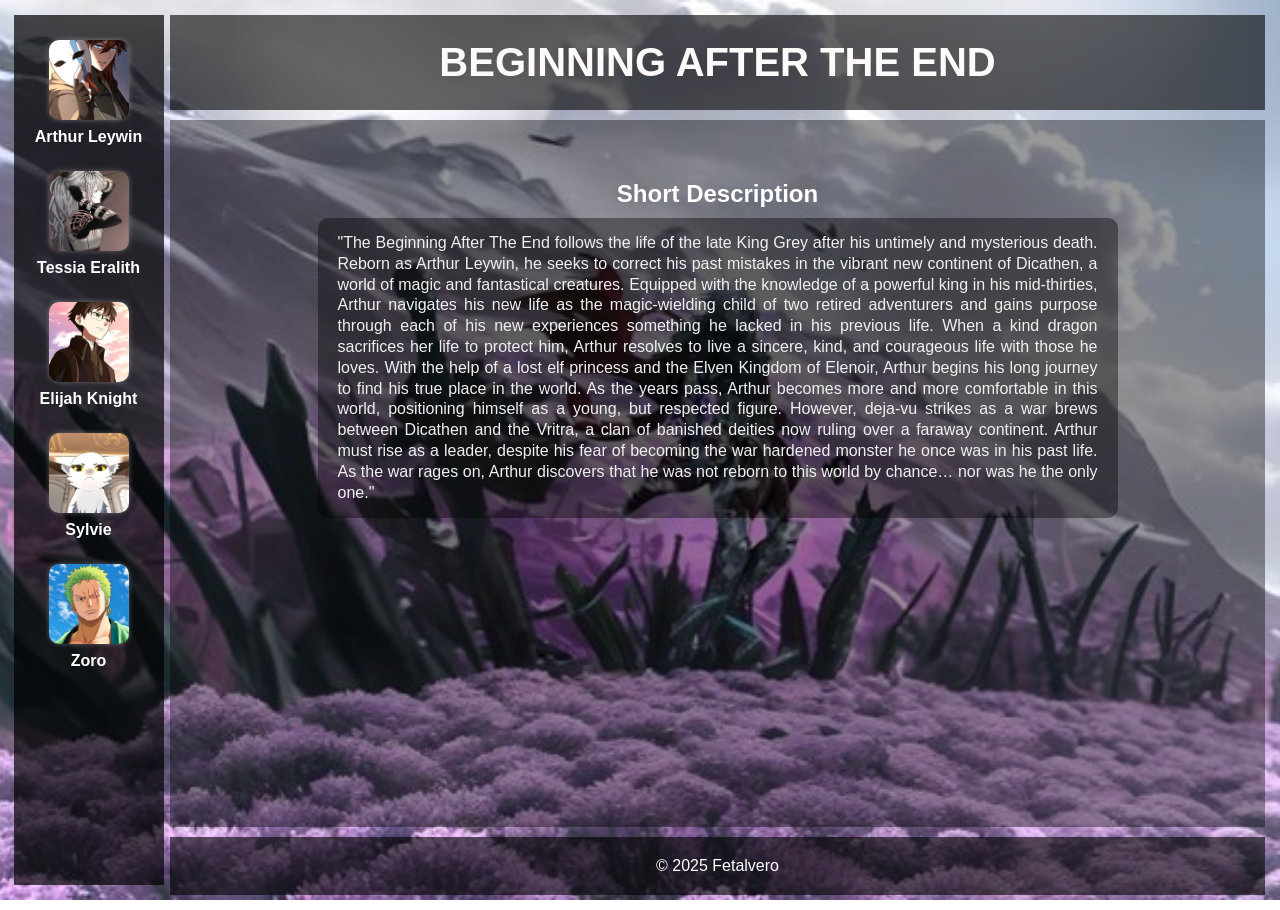
<file: index.html>
<!DOCTYPE html>
<html lang="en">
<head>
  <meta charset="UTF-8" />
  <meta name="viewport" content="width=device-width, initial-scale=1.0"/>
  <title>BEGINNING AFTER THE END</title>
  <link rel="stylesheet" href="assets/css/style.css" />
</head>
<body>
  <header>
    <h1>BEGINNING AFTER THE END</h1>
    <nav class="sidebar">
  <ul>
    <li>
      <a href="./pages/page1/index.html">
        <img src="./assets/img/art2.jpeg" alt="Hero 1" />
        Arthur Leywin
      </a>
    </li>
    <li>
      <a href="./pages/page2/index.html">
        <img src="./assets/img/tess.jpeg" alt="Hero 2" />
        Tessia Eralith
      </a>
    </li>
    <li>
      <a href="./pages/page3/index.html">
        <img src="./assets/img/elijah.jpeg" alt="Hero 3" />
        Elijah Knight
      </a>
    </li>
    <li>
      <a href="./pages/page4/index.html">
        <img src="./assets/img/Sylvie.jpeg" alt="Hero 4" />
        Sylvie
      </a>
    </li>
    <li>
      <a href="./pages/page5/index.html">
        <img src="./assets/img/Roronoa Zoro wallpaper.jpeg" alt="Hero 5" />
        Zoro
      </a>
    </li>
  </ul>
</nav>

  </header>

  <main>
    <section class="hero">
      <h1>Short Description</h1>
      <p>
      "The Beginning After The End follows the life of the late King Grey after his untimely and mysterious death.
      Reborn as Arthur Leywin, he seeks to correct his past mistakes in the vibrant new continent of Dicathen,
      a world of magic and fantastical creatures. Equipped with the knowledge of a powerful king in his mid-thirties,
      Arthur navigates his new life as the magic-wielding child of two retired adventurers and gains purpose through each of his new experiences something he lacked in his previous life.
      When a kind dragon sacrifices her life to protect him, Arthur resolves to live a sincere, kind, and courageous life with those he loves. 
      With the help of a lost elf princess and the Elven Kingdom of Elenoir, Arthur begins his long journey to find his true place in the world.
      As the years pass, Arthur becomes more and more comfortable in this world, positioning himself as a young, but respected figure. However, 
      deja-vu strikes as a war brews between Dicathen and the Vritra, a clan of banished deities now ruling over a faraway continent. Arthur must rise as a leader, 
      despite his fear of becoming the war hardened monster he once was in his past life. As the war rages on, 
      Arthur discovers that he was not reborn to this world by chance… nor was he the only one." 

    </section>
  </main>

  <footer>
    <p>&copy; 2025 Fetalvero</p>
  </footer>
</body>
</html>
</file>
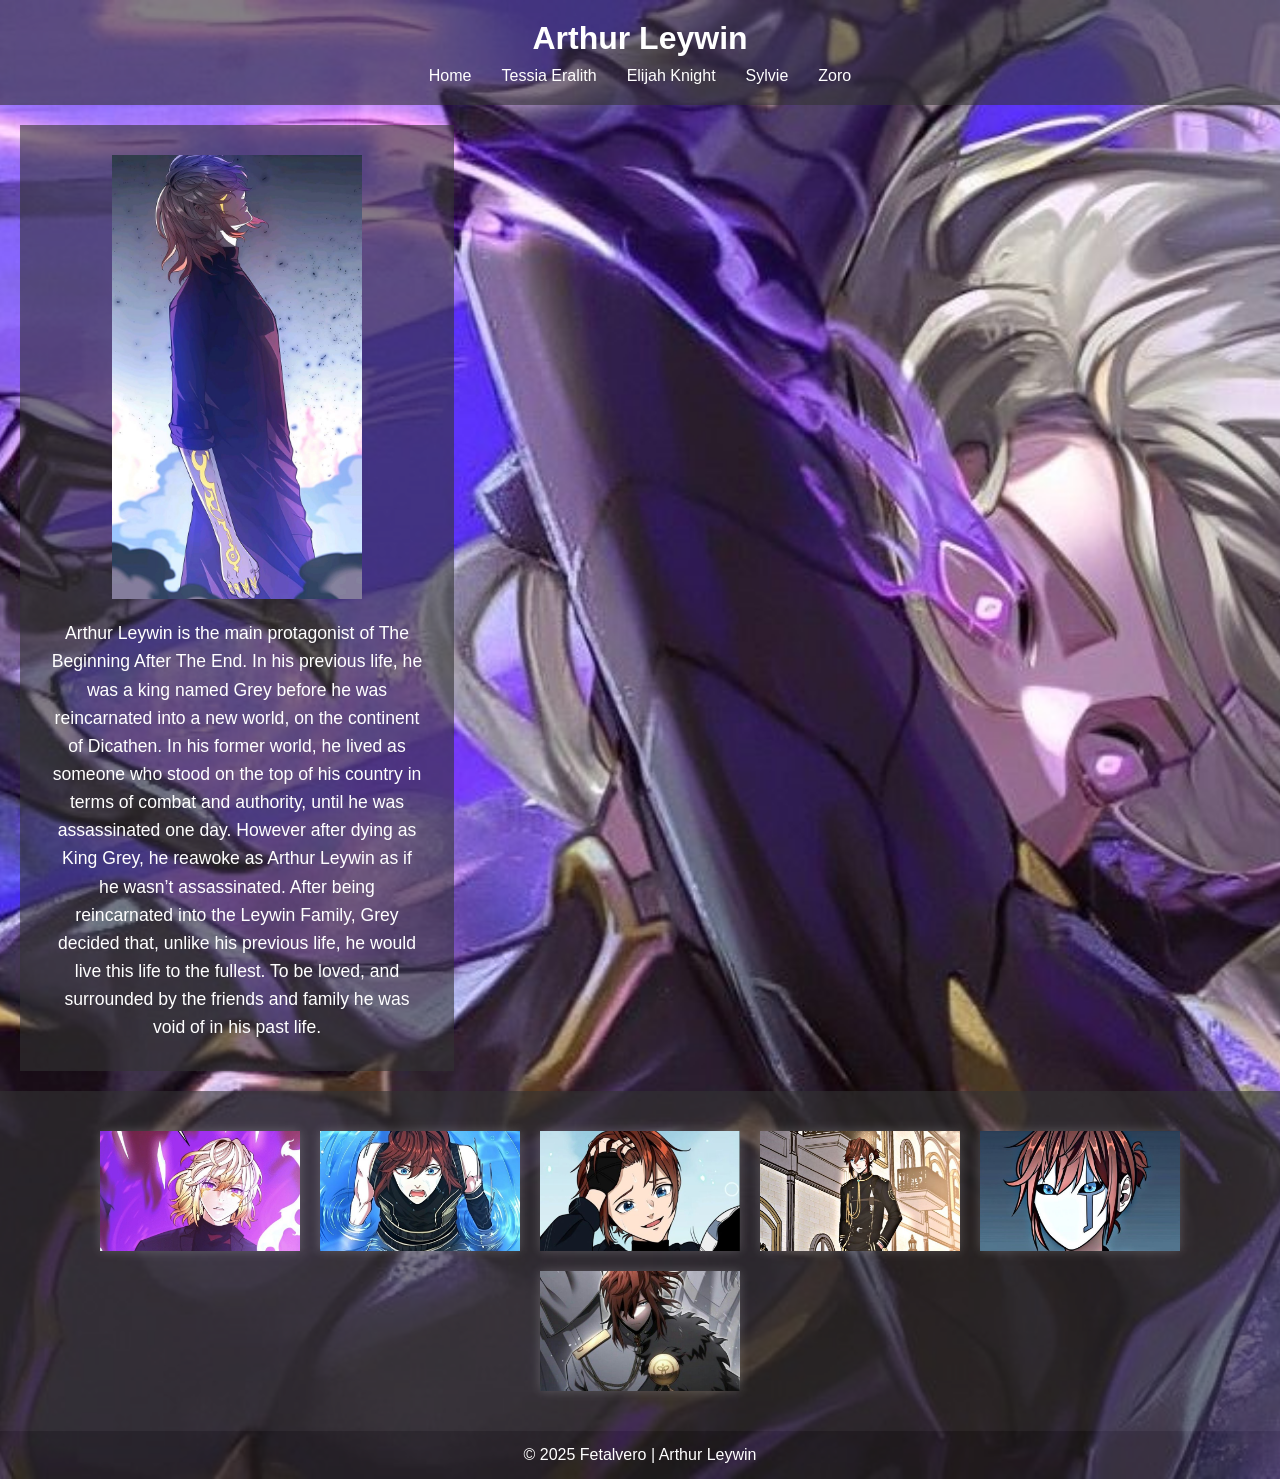
<file: pages/page1/index.html>
<!DOCTYPE html>
<html lang="en">
<head>
  <meta charset="UTF-8" />
  <meta name="viewport" content="width=device-width, initial-scale=1.0"/>
  <title>Arthur Leywin</title>

   <link rel="stylesheet" href="./assets/css/style.css" />

  
</head>
<body>
  <header>
    <h1>Arthur Leywin</h1>
    <nav>
      <ul>
        <li><a href="../../index.html">Home</a></li>
        <li><a href="../page2/index.html">Tessia Eralith</a></li>
        <li><a href="../page3/index.html">Elijah Knight</a></li>
        <li><a href="../page4/index.html">Sylvie</a></li>
        <li><a href="../page5/index.html">Zoro</a></li>
      </ul>
    </nav>
  </header>

  <main>
    <div class="content-wrapper">
      <div class="left-panel">
        <img src="./assets/img/Arthur Leywin.jpeg" alt="Arthur Leywin">
        <p>Arthur Leywin is the main protagonist of The Beginning After The End. In his previous life, he was a king named Grey before he was reincarnated into a new world, on the continent of Dicathen.
        In his former world, he lived as someone who stood on the top of his country in terms of combat and authority, until he was assassinated one day. However after dying as King Grey, he reawoke as Arthur Leywin as if he wasn’t assassinated.
        After being reincarnated into the Leywin Family, Grey decided that, unlike his previous life, he would live this life to the fullest. To be loved, and surrounded by the friends and family he was void of in his past life.</p>
      </div>
    </div>
  </main>

  <!-- Static photo panel -->
 <!-- Static photo panel with 6 Arthur images -->
<section class="image-gallery">
  <img src="./assets/img/1.jpeg" alt="Arthur Photo 1">
  <img src="./assets/img/2.jpeg" alt="Arthur Photo 2">
  <img src="./assets/img/3.jpeg" alt="Arthur Photo 3">
  <img src="./assets/img/4.jpeg" alt="Arthur Photo 4">
  <img src="./assets/img/5.jpeg" alt="Arthur Photo 5">
  <img src="./assets/img/6.jpeg" alt="Arthur Photo 6">
</section>

  <footer>
    <p>&copy; 2025 Fetalvero | Arthur Leywin</p>
  </footer>
</body>
</html>
</file>
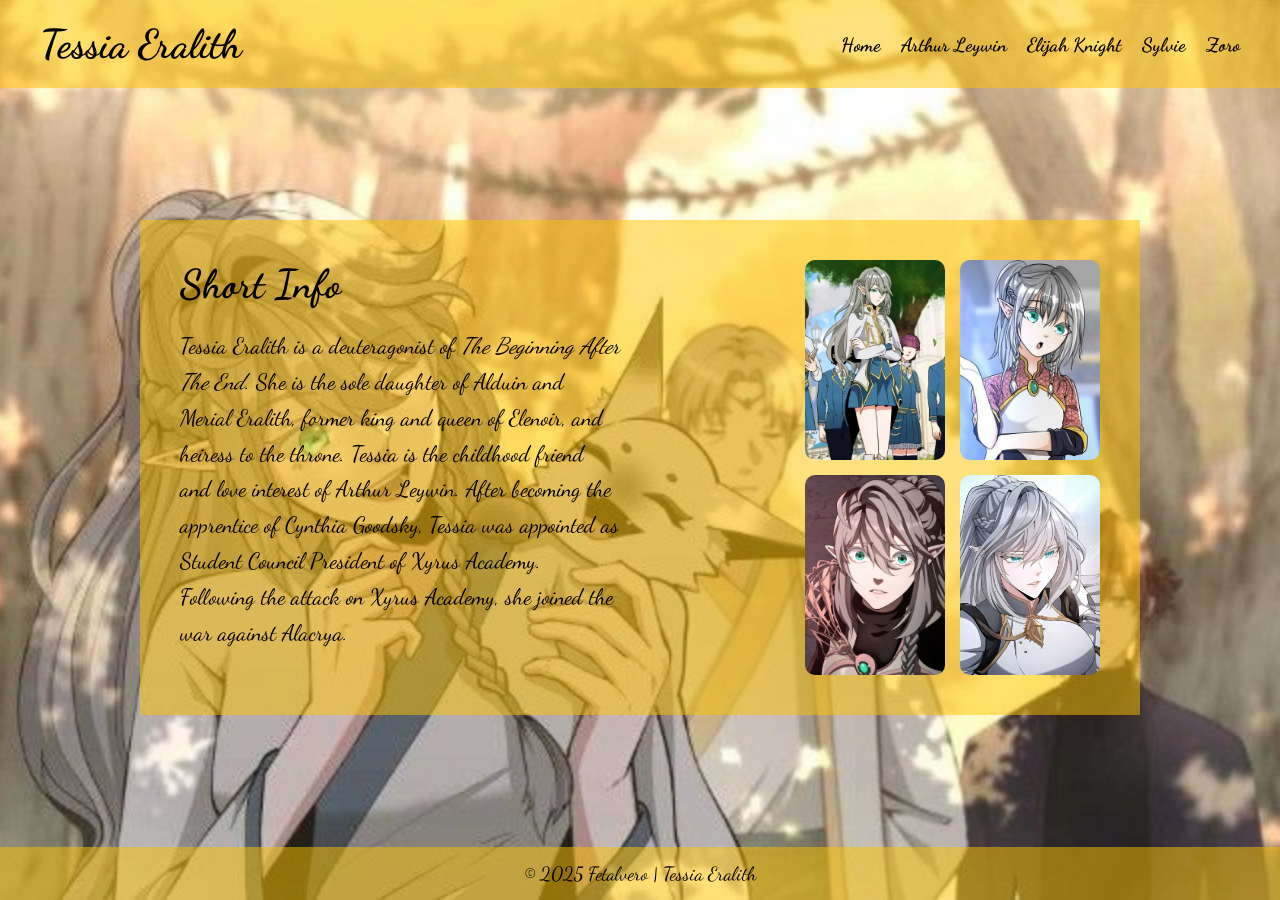
<file: pages/page2/index.html>
<!DOCTYPE html>
<html lang="en">
<head>
  <meta charset="UTF-8" />
  <meta name="viewport" content="width=device-width, initial-scale=1.0"/>
  <title>Tessia Eralith</title>

  <link rel="stylesheet" href="./assets/css/style.css" />

</head>
<body>
  <header>
    <h1>Tessia Eralith</h1>
    <nav>
      <ul>
        <li><a href="../../index.html">Home</a></li>
        <li><a href="../page1/index.html">Arthur Leywin</a></li>
        <li><a href="../page3/index.html">Elijah Knight</a></li>
        <li><a href="../page4/index.html">Sylvie</a></li>
        <li><a href="../page5/index.html">Zoro</a></li>
      </ul>
    </nav>
  </header>

  <main>
    <section class="hero">
      <div class="hero-text">
        <h2>Short  Info</h2>
        <p>
          Tessia Eralith is a deuteragonist of <em>The Beginning After The End</em>.
          She is the sole daughter of Alduin and Merial Eralith, former king and queen of Elenoir,
          and heiress to the throne. Tessia is the childhood friend and love interest of Arthur Leywin.
          After becoming the apprentice of Cynthia Goodsky, Tessia was appointed as Student Council President
          of Xyrus Academy. Following the attack on Xyrus Academy, she joined the war against Alacrya.
        </p>
      </div>
      <div class="hero-images">
        <img src="./assets/img/t1.jpeg" alt="Tessia 1">
        <img src="./assets/img/t2.jpeg" alt="Tessia 2">
        <img src="./assets/img/t3.jpeg" alt="Tessia 3">
        <img src="./assets/img/t4.jpeg" alt="Tessia 4">
      </div>
    </section>
  </main>

  <footer>
    <p>&copy; 2025 Fetalvero | Tessia Eralith</p>
  </footer>
</body>
</html>
</file>
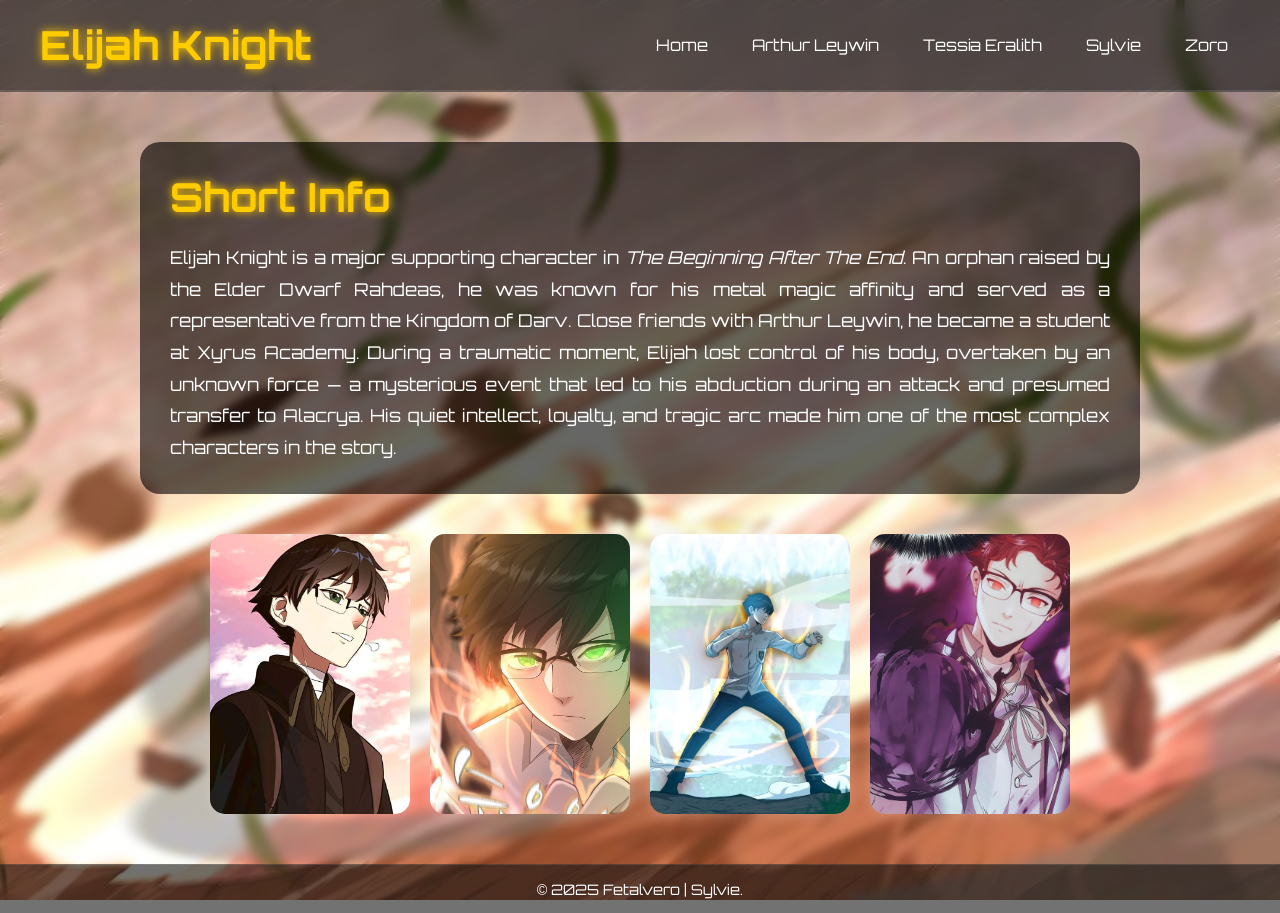
<file: pages/page3/index.html>
<!DOCTYPE html>
<html lang="en">
<head>
  <meta charset="UTF-8" />
  <meta name="viewport" content="width=device-width, initial-scale=1.0"/>
  <title>Elijah Knight</title>

  <link rel="stylesheet" href="./assests/css/style.css" />

</head>
<body>

  <header>
    <h1>Elijah Knight</h1>
    <nav>
      <ul>
        <li><a href="../../index.html">Home</a></li>
        <li><a href="../page1/index.html">Arthur Leywin</a></li>
        <li><a href="../page2/index.html">Tessia Eralith</a></li>
        <li><a href="../page4/index.html">Sylvie</a></li>
        <li><a href="../page5/index.html">Zoro</a></li>
      </ul>
    </nav>
  </header>

  <main>
    <section class="bio-card">
      <h2>Short Info</h2>
      <p>
        Elijah Knight is a major supporting character in <em>The Beginning After The End</em>.
        An orphan raised by the Elder Dwarf Rahdeas, he was known for his metal magic affinity and served as a representative from the Kingdom of Darv.
        Close friends with Arthur Leywin, he became a student at Xyrus Academy. During a traumatic moment,
        Elijah lost control of his body, overtaken by an unknown force — a mysterious event that led to his abduction during an attack and presumed transfer to Alacrya.
        His quiet intellect, loyalty, and tragic arc made him one of the most complex characters in the story.
      </p>
    </section>

    <section class="gallery">
      <img src="./assests/img/eli.jpeg" alt="Elijah Knight 1">
      <img src="./assests/img/eli2.jpeg" alt="Elijah Knight 2">
      <img src="./assests/img/eli3 (1).jpeg" alt="Elijah Knight 3">
      <img src="./assests/img/eli4.jpeg" alt="Elijah Knight 4">
    </section>
  </main>

  <footer>
    <p>&copy; 2025 Fetalvero | Sylvie.</p>
  </footer>

</body>
</html>
</file>
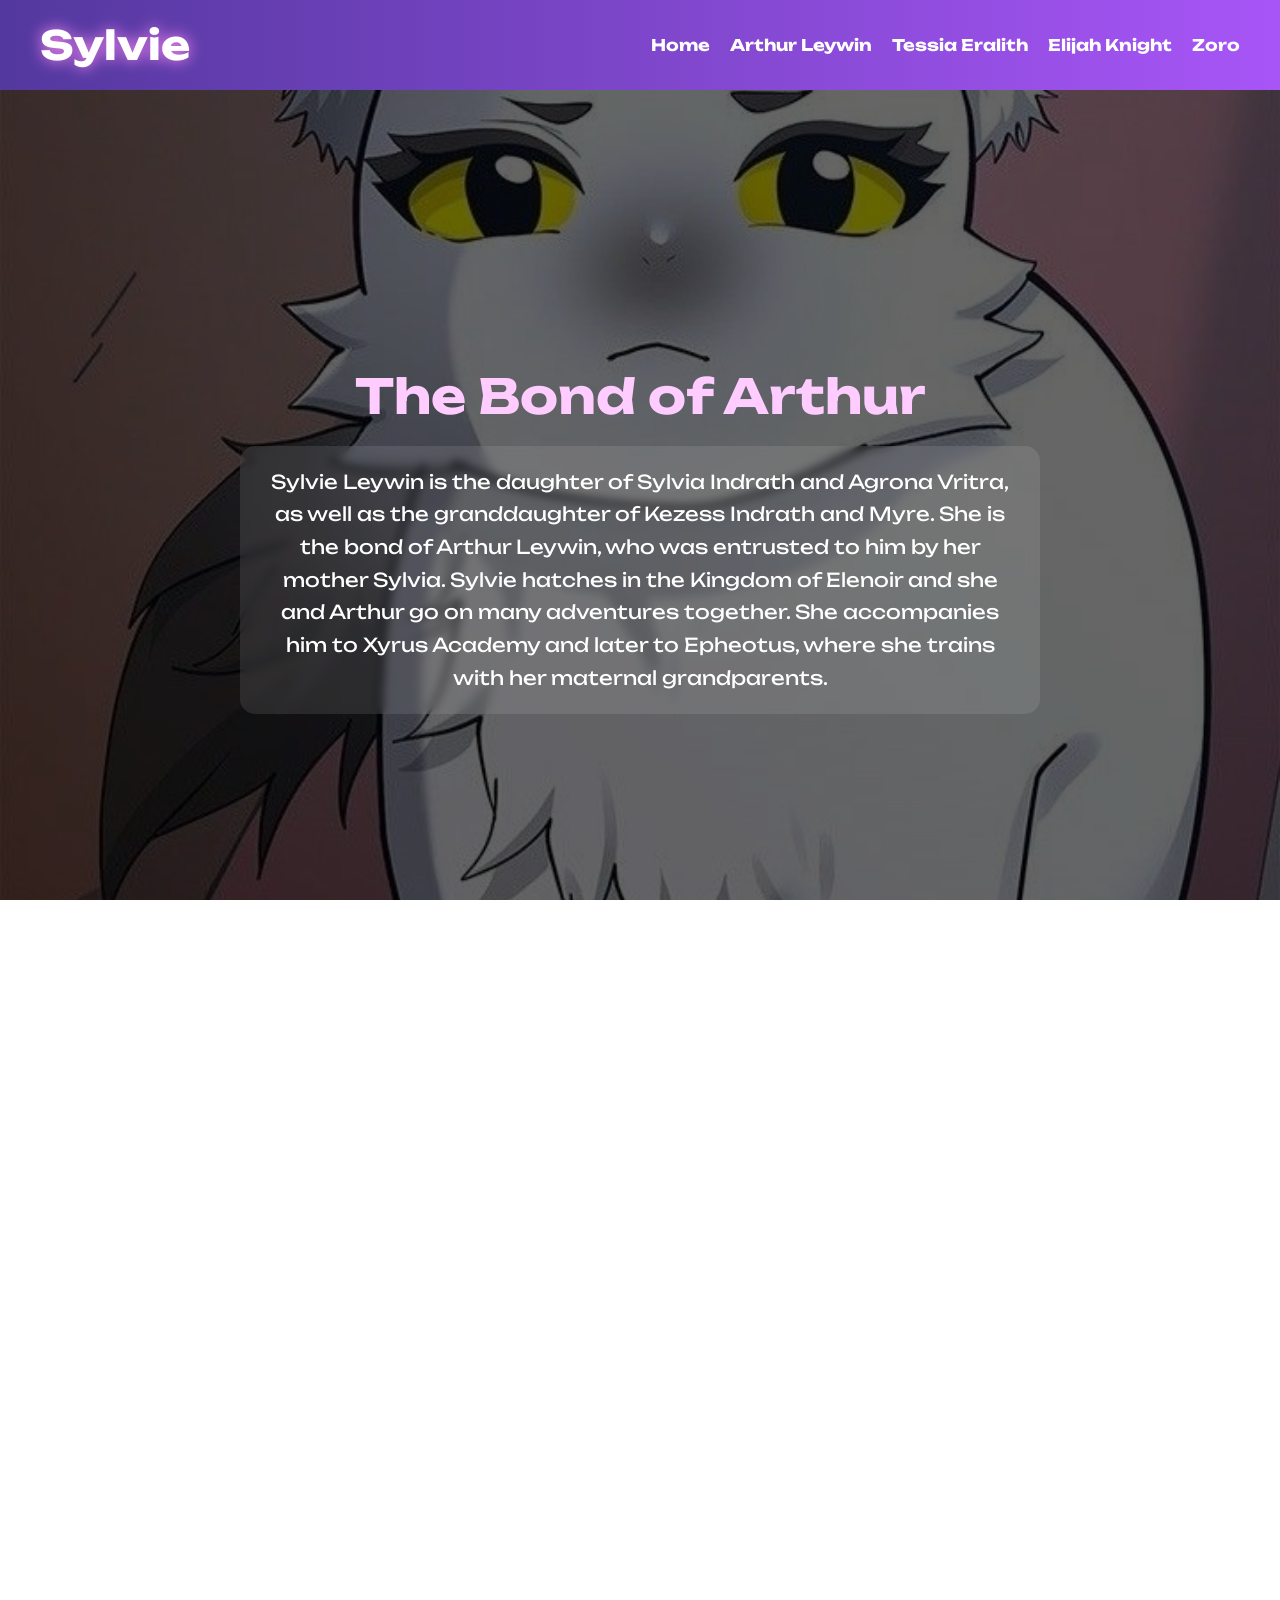
<file: pages/page4/index.html>
<!DOCTYPE html>
<html lang="en">
<head>
  <meta charset="UTF-8" />
  <meta name="viewport" content="width=device-width, initial-scale=1.0"/>
  <title>Sylvie Leywin</title>

  <link rel="stylesheet" href="./assets/css/style.css" />
  
</head>
<body>
  <header>
    <h1>Sylvie</h1>
    <nav>
      <ul>
        <li><a href="../../index.html">Home</a></li>
        <li><a href="../page1/index.html">Arthur Leywin</a></li>
        <li><a href="../page2/index.html">Tessia Eralith</a></li>
        <li><a href="../page3/index.html">Elijah Knight</a></li>
        <li><a href="../page5/index.html">Zoro</a></li>
      </ul>
    </nav>
  </header>

  <main>
    <section class="hero">
      <h2>The Bond of Arthur</h2>
      <p>Sylvie Leywin is the daughter of Sylvia Indrath and Agrona Vritra, as well as the granddaughter of Kezess Indrath and Myre. 
        She is the bond of Arthur Leywin, who was entrusted to him by her mother Sylvia.
        Sylvie hatches in the Kingdom of Elenoir and she and Arthur go on many adventures together. 
        She accompanies him to Xyrus Academy and later to Epheotus, where she trains with her maternal grandparents.</p>
    </section>

    <section class="cards">
      <div class="flip-card">
        <div class="flip-card-inner">
          <div class="flip-card-front"></div>
          <div class="flip-card-back">Sylvie is not just a companion she's a descendant of dragons and one of the strongest beings alive.</div>
        </div>
      </div>

      <div class="flip-card">
        <div class="flip-card-inner">
          <div class="flip-card-front" style="background-image: url('./assets/img/1sylv.jpeg');"></div>
          <div class="flip-card-back">She undergoes transformation and evolves symbolizing her growth alongside Arthur.</div>
        </div>
      </div>

      <div class="flip-card">
        <div class="flip-card-inner">
          <div class="flip-card-front" style="background-image: url('./assets/img/4slyv.jpeg');"></div>
          <div class="flip-card-back">Sylvie shares a telepathic bond with Arthur able to sense emotions and even speak mentally.</div>
        </div>
      </div>
    </section>

    <section class="gallery">
      <img src="./assets/img/7sylv.jpeg" alt="Sylvie Image 1">
      <img src="./assets/img/2sylv.jpeg" alt="Sylvie Image 2">
      <img src="./assets/img/6sylv.jpeg" alt="Sylvie Image 3">
    </section>
  </main>

  <footer>
    <p>&copy; 2025 Fetalvero | Elijah Knight.</p>
  </footer>
</body>
</html>
</file>
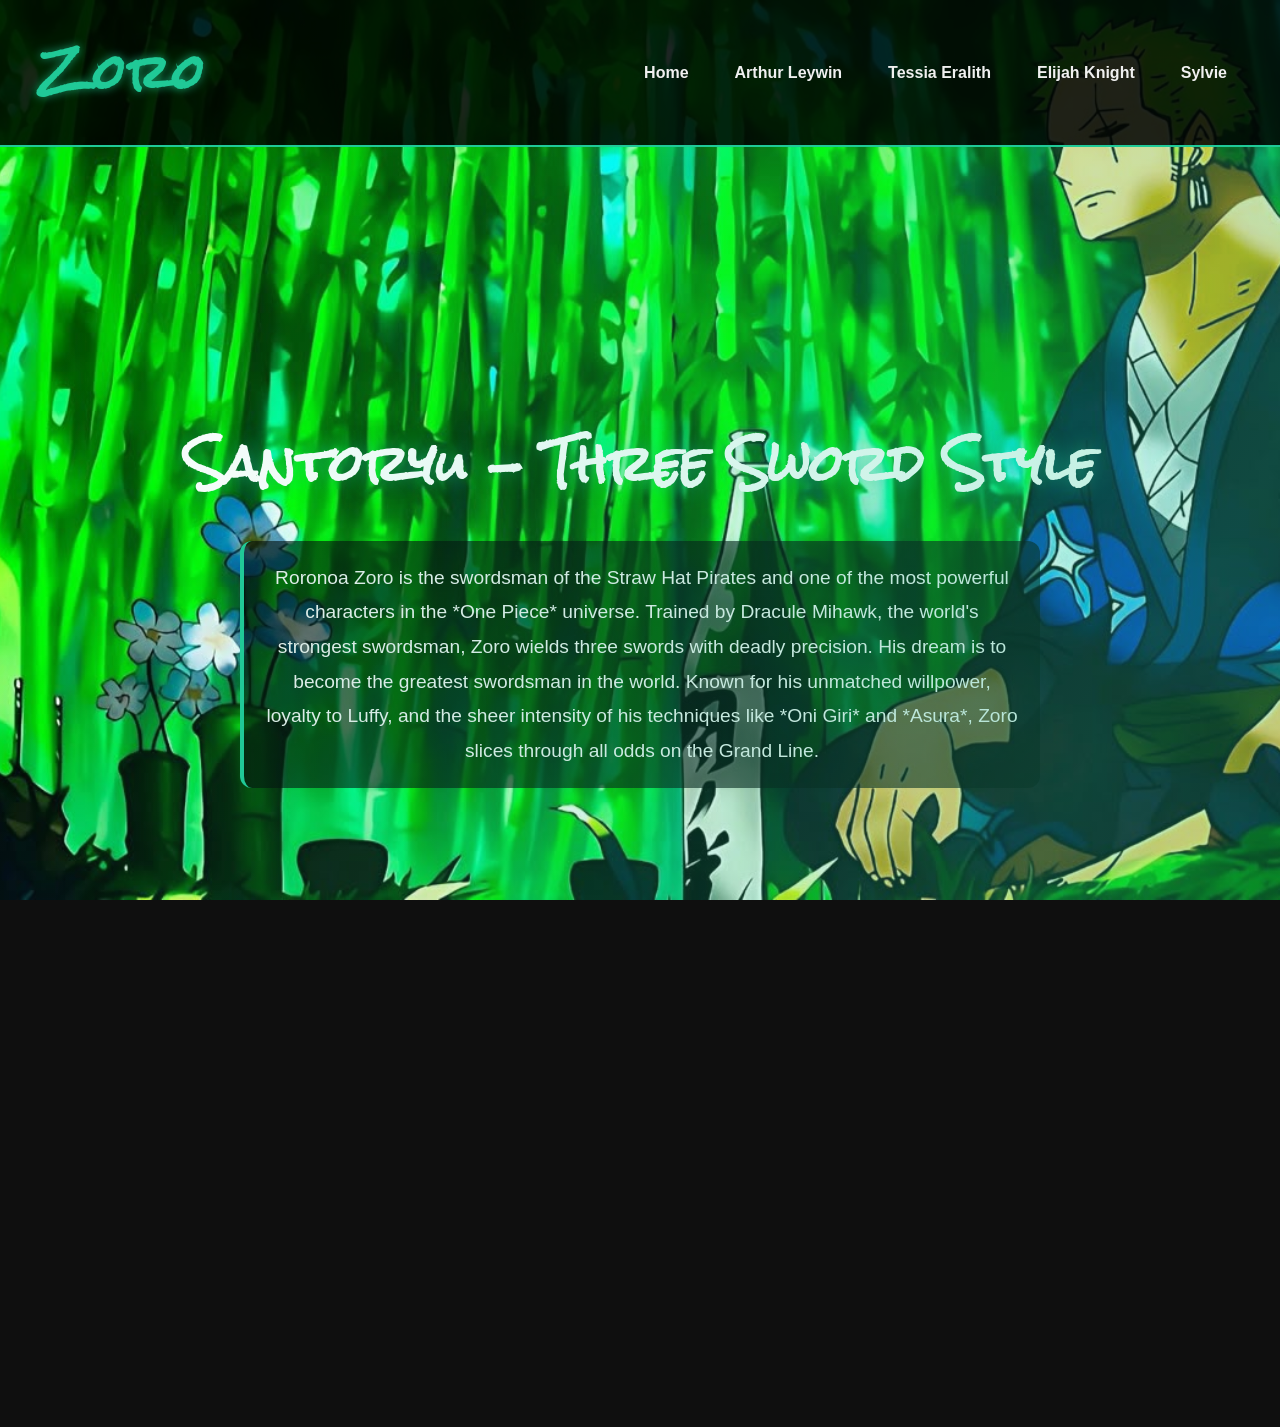
<file: pages/page5/index.html>
<!DOCTYPE html>
<html lang="en">
<head>
  <meta charset="UTF-8" />
  <meta name="viewport" content="width=device-width, initial-scale=1.0"/>
  <title>Roronoa Zoro</title>

  <link rel="stylesheet" href="./assets/css/style.css" />
  
</head>
<body>
  <header>
    <h1>Zoro</h1>
    <nav>
      <ul>
        <li><a href="../../index.html">Home</a></li>
        <li><a href="../page1/index.html">Arthur Leywin</a></li>
        <li><a href="../page2/index.html">Tessia Eralith</a></li>
        <li><a href="../page3/index.html">Elijah Knight</a></li>
        <li><a href="../page4/index.html">Sylvie</a></li>
      </ul>
    </nav>
  </header>

  <div class="katana-slash"></div>

  <main class="hero">
    <h2>Santoryu - Three Sword Style</h2>
    <p>
      Roronoa Zoro is the swordsman of the Straw Hat Pirates and one of the most powerful characters in the *One Piece* universe.
      Trained by Dracule Mihawk, the world's strongest swordsman, Zoro wields three swords with deadly precision. His dream is to become the greatest swordsman in the world.
      Known for his unmatched willpower, loyalty to Luffy, and the sheer intensity of his techniques like *Oni Giri* and *Asura*, Zoro slices through all odds on the Grand Line.
    </p>
  </main>

  <section class="gallery">
    <img src="./assets/img/zoro1.jpeg" alt="Zoro 1">
    <img src="./assets/img/zoro2.jpeg" alt="Zoro 2">
    <img src="./assets/img/zoro3.jpeg" alt="Zoro 3">
    <img src="./assets/img/zoro4.jpeg" alt="Zoro 4">
  </section>

  <footer>
    <p>&copy; 2025 Fetalvero | Zoro the Pirate Hunter</p>
  </footer>
</body>
</html>
</file>
<file: assets/css/style.css>
* {
    margin: 5px;
    padding: 0;
    box-sizing: border-box;
    
  }

  html, body {
    height: 100%;
    display: flex;
    flex-direction: column;
    font-family: 'Segoe UI', sans-serif;
    background: url('../img/home2.jpeg') no-repeat center center fixed;
    background-size: cover;

    color: #fff;
  }

   header {
    background-color: rgba(0, 0, 0, 0.6);
    color: #fffafa;
    padding: 20px;
    text-align: center;
    transition: transform 0.3s ease, text-shadow 0.3s ease;
    
  }

  header h1 {
    font-size: 2.5rem;
    transition: transform 0.3s ease, text-shadow 0.3s ease;
  }

  header h1:hover {
    transform: scale(1.2);
    text-shadow: 0 0 30px #000000, 0 0 30px #000000;
    color: #690093;
  }


 /* Sidebar on the left */
.sidebar {
  position: fixed;
  top: 10px;
  left: 8.5px;
  right: 10px;
  bottom: 10px;
  width: 150px;
  background-color: rgba(0, 0, 0, 0.7);
  padding-top: 15px;
  overflow-y: auto;
  z-index: 10;
}

.sidebar ul {
  list-style: none;
  padding: 0;
  margin: 0;
}

.sidebar li {
  text-align: center;
  margin-bottom: 20px;
}

.sidebar a {
  display: flex;
  flex-direction: column;
  align-items: center;
  text-decoration: none;
  color: #fff;
  font-weight: bold;
  transition: transform 0.3s ease, color 0.3s ease;
}

.sidebar a:hover {
  transform: scale(1.05);
  color: #690093;
}

.sidebar img {
  width: 80px;
  height: 80px;
  object-fit: cover;
  border-radius: 10px;
  margin-bottom: 8px;
  box-shadow: 0 0 5px rgba(255, 255, 255, 0.3);
}

/* Push main content to the right */
header,
main,
footer {
  margin-left: 160px;
  padding: 20px;
}


/* Shift main content right to make space for sidebar */
main {
  margin-left: 160px;
  padding: 20px;
}

header {
  margin-left: 160px;
  padding: 20px;
}

footer {
  margin-left: 160px;
  padding: 50px;
}



  main {
    flex: 1;
    background-color: rgba(0, 0, 0, 0.4); /* optional overlay */
    padding:  0px;
  }

  .hero {
    padding: 50px 20px;
    text-align: center;
    color: white;
  }

  .hero h2 {
    font-size: 2.5rem;
  }

 .hero p {
  max-width: 800px;
  margin: 10px auto;
  text-align: justify;
  line-height: 1.3;         /* was 1.6, now tighter */
  font-size: 1rem;           /* was 1.1rem */
  color: #f0f0f0;
  background-color: rgba(0, 0, 0, 0.4);
  padding: 15px 20px;        /* less padding */
  border-radius: 10px;
}

  footer {
    background-color: rgba(0, 0, 0, 0.6); /* see-through footer */
    color: white;
    text-align: center;
    padding: 15px;
  }
</file>
<file: pages/page1/assets/css/style.css>
* {
      margin: 0;
      padding: 0;
      box-sizing: border-box;
    }

    html, body {
      background: url(../img/artpg1.jpg) center/cover no-repeat;
      min-height: 100vh;
      font-family: 'Segoe UI', sans-serif;
      color: #fff;
    }

    body {
      display: flex;
      flex-direction: column;
    }

    header {
      background-color: rgba(51, 51, 51, 0.6);
      color: #fff;
      padding: 20px;
      text-align: center;
    }

    header h1 {
      transition: transform 0.4s ease-in-out, text-shadow 0.4s ease-in-out, color 0.4s ease-in-out;
    }

    header h1:hover {
      transform: scale(1.2);
      text-shadow: 0 0 30px #000000, 0 0 30px #9201ba;
      color: #ffffff;
    }

    nav ul {
      list-style: none;
      display: flex;
      justify-content: center;
      margin-top: 10px;
    }

    nav ul li {
      margin: 0 15px;
    }

    nav ul li a {
      color: #fff;
      text-decoration: none;
      transition: transform 0.4s ease-in-out, color 0.4s ease-in-out, text-shadow 0.4s ease-in-out;
    }

    nav ul li a:hover {
      transform: scale(1.2);
      text-shadow: 0 0 15px #000000, 0 0 25px #000000;
      color: #ffffff;
    }

    main {
      flex: 1;
      display: flex;
      padding: 20px;
    }

    .content-wrapper {
      display: flex;
      width: 100%;
      gap: 20px;
    }

    .left-panel {
      width: 35%;
      background-color: rgba(51, 51, 51, 0.6);
      padding: 30px;
      display: flex;
      flex-direction: column;
      align-items: center;
      text-align: center;
    }

    .left-panel img {
      width: 100%;
      max-width: 250px;
      margin-bottom: 20px;
      border-radius: 0;
    }

    .left-panel p {
      font-size: 1.1rem;
      line-height: 1.6;
    }

    /* Static image panel */
    .image-gallery {
      display: flex;
      justify-content: center;
      flex-wrap: wrap;
      gap: 20px;
      padding: 40px 20px;
      background-color: rgba(51, 51, 51, 0.6);
    }

    .image-gallery img {
      width: 200px;
      height: 120px;
      object-fit: cover;
      transition: all 0.4s ease;
      box-shadow: 0 0 10px rgba(255, 255, 255, 0.2);
      cursor: pointer;
    }

    .image-gallery img:hover {
      transform: scale(2);
      z-index: 100;
      box-shadow: 0 0 30px rgba(255, 255, 255, 0.9);
    }

    footer {
      background-color: rgba(34, 34, 34, 0.6);
      color: white;
      text-align: center;
      padding: 15px;
      margin-top: auto;
    }
</file>
<file: pages/page2/assets/css/style.css>
@import url('https://fonts.googleapis.com/css2?family=Dancing+Script&display=swap');

    * {
      margin: 0;
      padding: 0;
      box-sizing: border-box;
    }

    html, body {
      background: url(../img/tessbg.jpeg) center/cover no-repeat;
      height: 100%;
      font-family: 'Dancing Script', cursive;
      color: #000000;
      display: flex;
      flex-direction: column;
    }

    header {
      background-color: rgba(255, 196, 2, 0.5);
      padding: 20px 40px;
      display: flex;
      justify-content: space-between;
      align-items: center;
    }

    header h1 {
      font-size: 2.5rem;
      transition: transform 0.4s ease-in-out, text-shadow 0.4s ease-in-out, color 0.4s ease-in-out;
    }

    header h1:hover {
      transform: scale(1.2);
      text-shadow: 0 0 30px #ffffff;
      color: #0d0610;
    }

    nav ul {
      list-style: none;
      display: flex;
      gap: 20px;
    }

    nav ul li a {
      color: #000000;
      text-decoration: none;
      font-weight: bold;
      font-size: 1.2rem;
      transition: transform 0.4s ease-in-out, color 0.4s ease-in-out, text-shadow 0.4s ease-in-out;
    }

    nav ul li a:hover {
      transform: scale(1.2);
      text-shadow: 0 0 15px #ffffff, 0 0 25px #ffffff;
      color: #000000;
    }

    main {
      flex: 1;
      display: flex;
      justify-content: center;
      align-items: center;
      padding: 40px 20px;
    }

    .hero {
      display: flex;
      flex-direction: row;
      align-items: flex-start;
      background-color: rgba(255, 196, 2, 0.5);
      padding: 40px;
      color: #000000;
      gap: 40px;
      max-width: 1000px;
      width: 100%;
      justify-content: space-between;
    }

    .hero-text {
      flex: 1;
      text-align: left;
    }

    .hero h2 {
      font-size: 2.5rem;
      margin-bottom: 20px;
    }

    .hero p {
      font-size: 1.4rem;
      line-height: 1.6;
    }

    .hero-images {
      flex: 1;
      display: flex;
      flex-wrap: wrap;
      gap: 15px;
      justify-content: flex-end;
      align-items: flex-start;
    }

    .hero-images img {
      width: 140px;
      height: 200px;
      object-fit: cover;
      border-radius: 10px;
      transition: transform 0.4s ease, box-shadow 0.4s ease;
      animation: fallIn 0.6s ease forwards;
      opacity: 0;
    }

    .hero-images img:hover {
      transform: scale(1.6);
      z-index: 10;
      box-shadow: 0 0 30px rgba(0, 0, 0, 0.7);
    }

    .hero-images img:nth-child(1) { animation-delay: 0s; }
    .hero-images img:nth-child(2) { animation-delay: 0.1s; }
    .hero-images img:nth-child(3) { animation-delay: 0.2s; }
    .hero-images img:nth-child(4) { animation-delay: 0.3s; }
    .hero-images img:nth-child(5) { animation-delay: 0.4s; }

    @keyframes fallIn {
      0% {
        transform: translateY(-50px);
        opacity: 0;
      }
      100% {
        transform: translateY(0);
        opacity: 1;
      }
    }

    footer {
      background-color: rgba(255, 196, 2, 0.5);
      color: rgb(0, 0, 0);
      text-align: center;
      padding: 15px;
      font-size: 1.2rem;
    }
</file>
<file: pages/page3/assests/css/style.css>
@import url('https://fonts.googleapis.com/css2?family=Orbitron:wght@500&display=swap');

    * {
      margin: 0;
      padding: 0;
      box-sizing: border-box;
    }

    html, body {
      font-family: 'Orbitron', sans-serif;
      background: url(../img/elijah.jpeg) center/cover no-repeat fixed;
      color: #ffffff;
      min-height: 100vh;
      display: flex;
      flex-direction: column;
    }

    header {
      background-color: rgba(20, 20, 20, 0.6);
      padding: 20px 40px;
      display: flex;
      justify-content: space-between;
      align-items: center;
      backdrop-filter: blur(10px);
      border-bottom: 2px solid rgba(255, 255, 255, 0.1);
    }

    header h1 {
      font-size: 2.5rem;
      color: #ffcc00;
      text-shadow: 0 0 10px #ffcc00;
      transition: transform 0.3s ease;
    }

    header h1:hover {
      transform: scale(1.1);
    }

    nav ul {
      list-style: none;
      display: flex;
      gap: 20px;
    }

    nav ul li a {
      text-decoration: none;
      color: #fff;
      padding: 6px 12px;
      border-radius: 5px;
      transition: all 0.3s ease;
    }

    nav ul li a:hover {
      background-color: #ffcc00;
      color: #000;
      box-shadow: 0 0 10px #ffcc00;
    }

    main {
      flex: 1;
      padding: 50px 20px;
      display: flex;
      flex-direction: column;
      align-items: center;
      backdrop-filter: blur(4px);
    }

    .bio-card {
      background-color: rgba(0, 0, 0, 0.6);
      padding: 30px;
      border-radius: 20px;
      max-width: 1000px;
      width: 90%;
      margin-bottom: 40px;
      box-shadow: 0 0 30px rgba(255, 255, 255, 0.2);
      animation: slideIn 1s ease-out forwards;
      opacity: 0;
    }

    @keyframes slideIn {
      from {
        transform: translateY(50px);
        opacity: 0;
      }
      to {
        transform: translateY(0);
        opacity: 1;
      }
    }

    .bio-card h2 {
      font-size: 2.5rem;
      margin-bottom: 20px;
      color: #ffcc00;
      text-shadow: 0 0 8px #ffcc00;
    }

    .bio-card p {
      font-size: 1.1rem;
      line-height: 1.8;
      text-align: justify;
    }

    .gallery {
      display: flex;
      flex-wrap: wrap;
      gap: 20px;
      justify-content: center;
    }

    .gallery img {
      width: 200px;
      height: 280px;
      object-fit: cover;
      border-radius: 15px;
      transition: transform 0.3s, box-shadow 0.3s;
      box-shadow: 0 0 15px rgba(255, 255, 255, 0.2);
    }

    .gallery img:hover {
      transform: scale(1.2);
      box-shadow: 0 0 25px #ffcc00;
      z-index: 2;
    }

    footer {
      background-color: rgba(20, 20, 20, 0.6);
      text-align: center;
      padding: 15px;
      font-size: 0.9rem;
      border-top: 1px solid rgba(255, 255, 255, 0.1);
    }
</file>
<file: pages/page4/assets/css/style.css>
@import url('https://fonts.googleapis.com/css2?family=Unbounded:wght@700&display=swap');

    * {
      margin: 0;
      padding: 0;
      box-sizing: border-box;
    }

    html, body {
      height: 100%;
      font-family: 'Unbounded', sans-serif;
      overflow-x: hidden;
      background: url(../img/sylviebg.jpeg) center/cover no-repeat fixed;
      color: #fff;
    }

    header {
      background: linear-gradient(to right, #53389e, #a855f7);
      padding: 20px 40px;
      display: flex;
      justify-content: space-between;
      align-items: center;
      box-shadow: 0 0 20px #a855f7;
    }

    header h1 {
      font-size: 2.5rem;
      color: #fff;
      text-shadow: 0 0 15px #ff8cf5;
      animation: glow 2s infinite alternate;
    }

    @keyframes glow {
      from { text-shadow: 0 0 10px #ff8cf5; }
      to { text-shadow: 0 0 20px #ff8cf5, 0 0 30px #a855f7; }
    }

    nav ul {
      list-style: none;
      display: flex;
      gap: 20px;
    }

    nav ul li a {
      color: #fff;
      text-decoration: none;
      font-weight: bold;
      transition: all 0.3s ease;
    }

    nav ul li a:hover {
      color: #ffcdf7;
      text-shadow: 0 0 10px #ffcdf7;
    }

    .hero {
      background: url('../img/1sylv\ \(4\).jpeg') center/cover fixed no-repeat;
      height: 100vh;
      display: flex;
      flex-direction: column;
      justify-content: center;
      align-items: center;
      text-align: center;
      position: relative;
    }

    .hero::before {
      content: "";
      position: absolute;
      inset: 0;
      background: rgba(0, 0, 0, 0.6);
      z-index: 0;
    }

    .hero h2, .hero p {
      position: relative;
      z-index: 1;
    }

    .hero h2 {
      font-size: 3rem;
      color: #ffccff;
      margin-bottom: 20px;
    }

    .hero p {
      font-size: 1.2rem;
      max-width: 800px;
      line-height: 1.7;
      padding: 20px;
      background-color: rgba(255, 255, 255, 0.1);
      border-radius: 15px;
      backdrop-filter: blur(5px);
    }

    .cards {
      display: flex;
      flex-wrap: wrap;
      justify-content: center;
      padding: 60px 20px;
      gap: 30px;
      background: linear-gradient(to bottom, #1a1a1a, #2d2d2d);
    }

    .flip-card {
      background-color: transparent;
      width: 260px;
      height: 340px;
      perspective: 1000px;
    }

    .flip-card-inner {
      position: relative;
      width: 100%;
      height: 100%;
      text-align: center;
      transition: transform 0.6s;
      transform-style: preserve-3d;
    }

    .flip-card:hover .flip-card-inner {
      transform: rotateY(180deg);
    }

    .flip-card-front, .flip-card-back {
      position: absolute;
      width: 100%;
      height: 100%;
      backface-visibility: hidden;
      border-radius: 15px;
      overflow: hidden;
      box-shadow: 0 0 15px rgba(255, 255, 255, 0.1);
    }

    .flip-card-front {
      background: url('../img/5slyv.jpeg') center/cover no-repeat;
    }

    .flip-card-back {
      background-color: #a855f7;
      color: white;
      padding: 20px;
      transform: rotateY(180deg);
      display: flex;
      align-items: center;
      justify-content: center;
      font-size: 1rem;
      line-height: 1.5;
    }

    .gallery {
      display: flex;
      flex-wrap: wrap;
      justify-content: center;
      gap: 20px;
      padding: 50px 20px;
      background: #111;
    }

    .gallery img {
      width: 220px;
      height: 300px;
      object-fit: cover;
      border-radius: 15px;
      box-shadow: 0 0 15px #a855f7;
      opacity: 0;
      transform: translateY(30px);
      animation: fadeInUp 1s ease forwards;
    }

    .gallery img:nth-child(1) { animation-delay: 0.2s; }
    .gallery img:nth-child(2) { animation-delay: 0.4s; }
    .gallery img:nth-child(3) { animation-delay: 0.6s; }

    @keyframes fadeInUp {
      to {
        opacity: 1;
        transform: translateY(0);
      }
    }

    footer {
      background: #222;
      color: white;
      text-align: center;
      padding: 15px;
    }
</file>
<file: pages/page5/assets/css/style.css>
@import url('https://fonts.googleapis.com/css2?family=Rock+Salt&display=swap');

    * {
      margin: 0;
      padding: 0;
      box-sizing: border-box;
    }

    html, body {
      height: 100%;
      font-family: 'Segoe UI', sans-serif;
      background: #0f0f0f url('../img/zorobg.jpeg') no-repeat center center fixed;
      background-size: cover;
      color: #f0f0f0;
      overflow-x: hidden;
    }

    header {
      background-color: rgba(0, 0, 0, 0.85);
      padding: 20px 40px;
      display: flex;
      justify-content: space-between;
      align-items: center;
      border-bottom: 2px solid #20c997;
      z-index: 2;
      position: relative;
    }

    header h1 {
      font-family: 'Rock Salt', cursive;
      font-size: 2.8rem;
      color: #20c997;
      letter-spacing: 2px;
      text-shadow: 0 0 10px #20c997aa;
      transition: transform 0.3s ease-in-out;
    }

    header h1:hover {
      transform: scale(1.1);
    }

    nav ul {
      list-style: none;
      display: flex;
      gap: 20px;
    }

    nav ul li a {
      color: #f0f0f0;
      text-decoration: none;
      font-weight: bold;
      padding: 6px 12px;
      border: 1px solid transparent;
      transition: 0.3s;
    }

    nav ul li a:hover {
      color: #ffffff;
      border-color: #20c997;
      background: rgba(32, 201, 151, 0.1);
    }

    .hero {
      display: flex;
      flex-direction: column;
      align-items: center;
      justify-content: center;
      min-height: 100vh;
      text-align: center;
      padding: 60px 20px;
      position: relative;
      animation: fadeIn 1.5s ease-in-out;
    }

    .hero h2 {
      font-size: 3rem;
      color: #ffffff;
      font-family: 'Rock Salt', cursive;
      margin-bottom: 20px;
      text-shadow: 0 0 20px #20c99788;
    }

    .hero p {
      font-size: 1.2rem;
      max-width: 800px;
      line-height: 1.8;
      background-color: rgba(0, 0, 0, 0.6);
      padding: 20px;
      border-radius: 12px;
      border-left: 4px solid #20c997;
    }

    @keyframes fadeIn {
      from { opacity: 0; transform: translateY(50px); }
      to { opacity: 1; transform: translateY(0); }
    }

    .gallery {
      display: flex;
      flex-wrap: wrap;
      justify-content: center;
      gap: 20px;
      padding: 40px;
    }

    .gallery img {
      width: 180px;
      height: 240px;
      object-fit: cover;
      border: 3px solid #20c997;
      border-radius: 10px;
      box-shadow: 0 0 15px #20c99799;
      transition: transform 0.4s ease, box-shadow 0.4s ease;
    }

    .gallery img:hover {
      transform: scale(1.2) rotate(-2deg);
      box-shadow: 0 0 30px #ffffffaa;
      z-index: 5;
    }

    .katana-slash {
      position: absolute;
      top: 0;
      left: 0;
      width: 200%;
      height: 100%;
      background: linear-gradient(to right, transparent, rgba(32, 201, 151, 0.3), transparent);
      transform: skewX(-30deg);
      animation: slash 2s ease-in-out infinite;
      z-index: 1;
      pointer-events: none;
    }

    @keyframes slash {
      0% { transform: translateX(-100%) skewX(-30deg); }
      100% { transform: translateX(100%) skewX(-30deg); }
    }

    footer {
      background-color: rgba(0, 0, 0, 0.85);
      color: #20c997;
      text-align: center;
      padding: 20px;
      border-top: 2px solid #20c997;
    }
</file>
